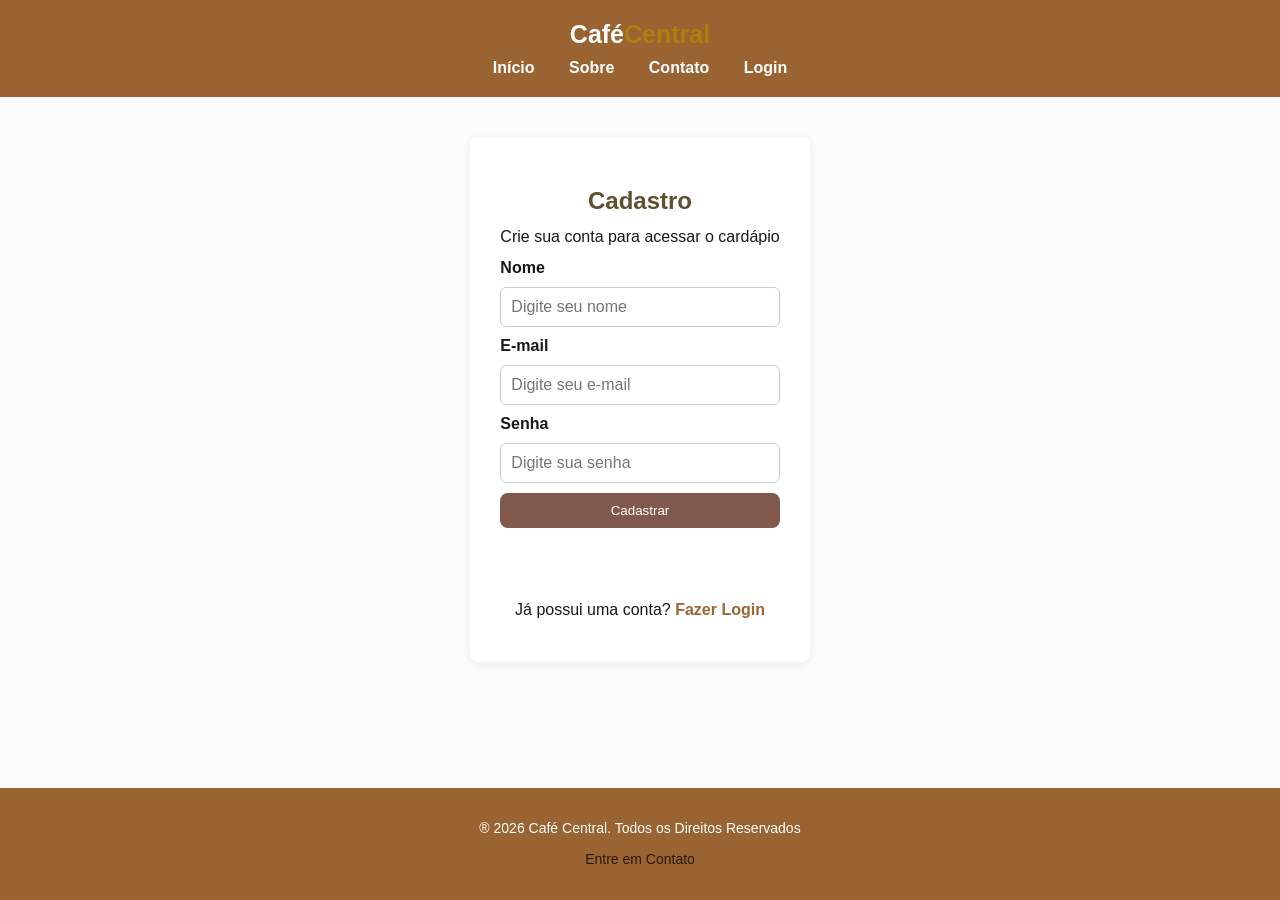
<file: pages/cadastro.html>
<!DOCTYPE html>
<html>

    <head>
        <!-- Define o tipo de caracteres (acentos, etc.) -->
        <meta charset="UTF-8">

        <!-- Faz o site ficar responsivo em celulares -->
        <meta name="viewport" content="widht=device-width, initial-scale=1.0">

        <!-- Descrição do site (usado em buscadores tipo Google) -->
        <meta name="description" content="A café é a melhor cafeteria da região">

        <!-- Arquivo CSS principal -->
        <link rel="stylesheet" href="../css/style.css">

        <!-- CSS específico da página de login/cadastro -->
        <link rel="stylesheet" href="../css/auth.css">

        <!-- Título da aba do navegador -->
        <title>Café Central - A melhor cafeteria da região</title>
    </head>

    <body>

        <!-- ================= HEADER ================= -->
        <header class="topo">

            <!-- Logo do site -->
            <div class="logo">
                <a href="../index.html">Café<span>Central</span></a>
            </div>

            <!-- Menu de navegação -->
            <nav class="menu">
                <a href="../index.html">Início</a>
                <a href="../pages/sobre.html">Sobre</a>
                <a href="../pages/contato.html">Contato</a>
                <a href="../pages/login.html">Login</a>
            </nav>
        </header>

        <!-- ================= CONTEÚDO PRINCIPAL ================= -->
        <main class="container pagina-auth">

            <!-- Bloco central do formulário -->
            <section class="bloco-auth">

                <!-- Título da página -->
                <h1>Cadastro</h1>

                <!-- Texto explicativo -->
                <p class="texto-auth">Crie sua conta para acessar o cardápio</p>

                <!-- Formulário de cadastro -->
                <form class="form-auth" id="formCadastro">

                    <!-- Campo nome -->
                    <label for="nome">Nome</label>
                    <input type="text" id="nome" placeholder="Digite seu nome" required>

                    <!-- Campo e-mail -->
                    <label for="email">E-mail</label>
                    <input type="email" id="email" placeholder="Digite seu e-mail" required>

                    <!-- Campo senha -->
                    <label for="senha">Senha</label>
                    <input type="password" id="senha" placeholder="Digite sua senha" required>

                    <!-- Botão de envio -->
                    <button type="submit" class="btn-primario">Cadastrar</button>

                    <!-- Mensagem de erro ou sucesso -->
                    <p id="mensagem" class="mensagem-auth"></p>
                </form>

                <!-- Link para quem já tem conta -->
                <p class="link-auth">
                    Já possui uma conta?
                    <a href="../pages/login.html">Fazer Login</a>
                </p>

            </section>
        </main>

        <!-- ================= RODAPÉ ================= -->
        <footer class="rodape">
            <p>® 2026 Café Central. Todos os Direitos Reservados</p>
            <p><a href="../pages/contato.html">Entre em Contato</a></p>
        </footer>

        <!-- Arquivo JavaScript -->
        <script src="../js/auth.js"></script>

    </body>
</html>
</file>
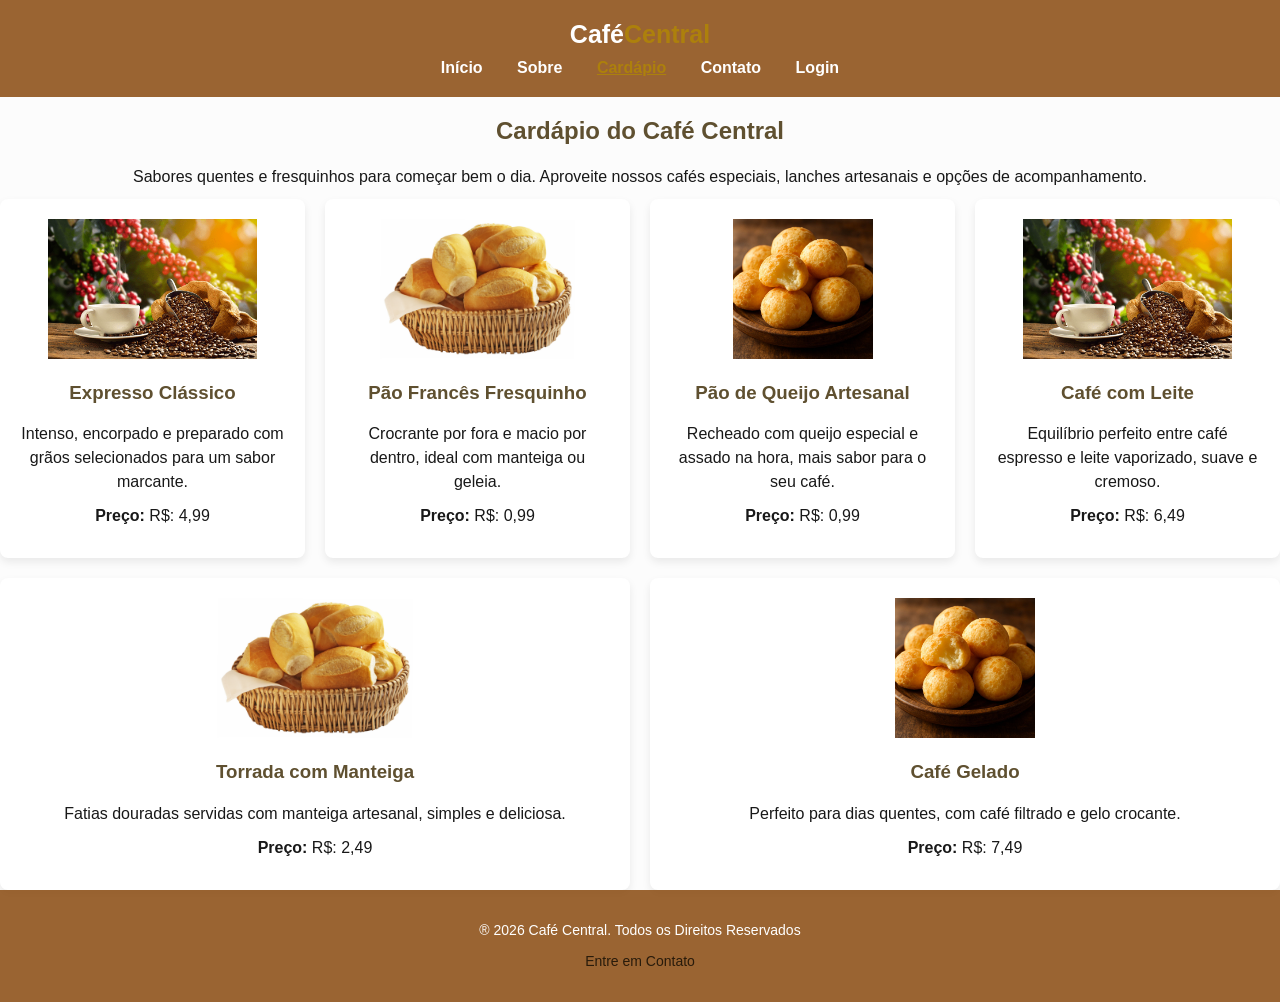
<file: pages/cardapio.html>
<!DOCTYPE html>
<html>

    <head>
        <!-- Título da aba do navegador -->
        <title>Cardápio</title>

        <!-- Permite usar acentos corretamente -->
        <meta charset="UTF-8">

        <!-- Deixa o site responsivo (funciona bem no celular) -->
        <meta name="viewport" content="width=device-width, initial-scale=1.0">

        <!-- Importa o CSS principal -->
        <link rel="stylesheet" href="../css/style.css">
    </head>

    <body>

        <header class="topo"> 

            <!-- Logo do site -->
            <div class="logo">
                <a href="../index.html">Café<span>Central</span></a>
            </div>

            <!-- Menu de navegação -->
            <nav class="menu">
                <a href="../index.html">Início</a>
                <a href="../pages/sobre.html">Sobre</a>

                <!-- Página atual com classe ativa -->
                <a href="../pages/cardapio.html" class="ativo">Cardápio</a>

                <a href="../pages/contato.html">Contato</a>
                <a href="../pages/login.html">Login</a>
            </nav>
        </header>


        <main>

            <!-- Seção do cardápio -->
            <section class="Cardapio">

                <!-- Título da seção -->
                <h2>Cardápio do Café Central</h2>

                <!-- Descrição -->
                <p>
                    Sabores quentes e fresquinhos para começar bem o dia. 
                    Aproveite nossos cafés especiais, lanches artesanais e opções de acompanhamento.
                </p>

                <!-- Container dos produtos -->
                <div class="cardapio-grid" id="ListaCardapio">

                </div>

            </section>
        
        </main>

        <!-- ================= RODAPÉ ================= -->
        <footer class="rodape">
            <p>® 2026 Café Central. Todos os Direitos Reservados</p>
            <p><a href="../pages/contato.html">Entre em Contato</a></p>
        </footer>

        <!-- Conecta o JavaScript -->
        <script src="../js/cardapio.js"></script>

    </body>
</html>
</file>
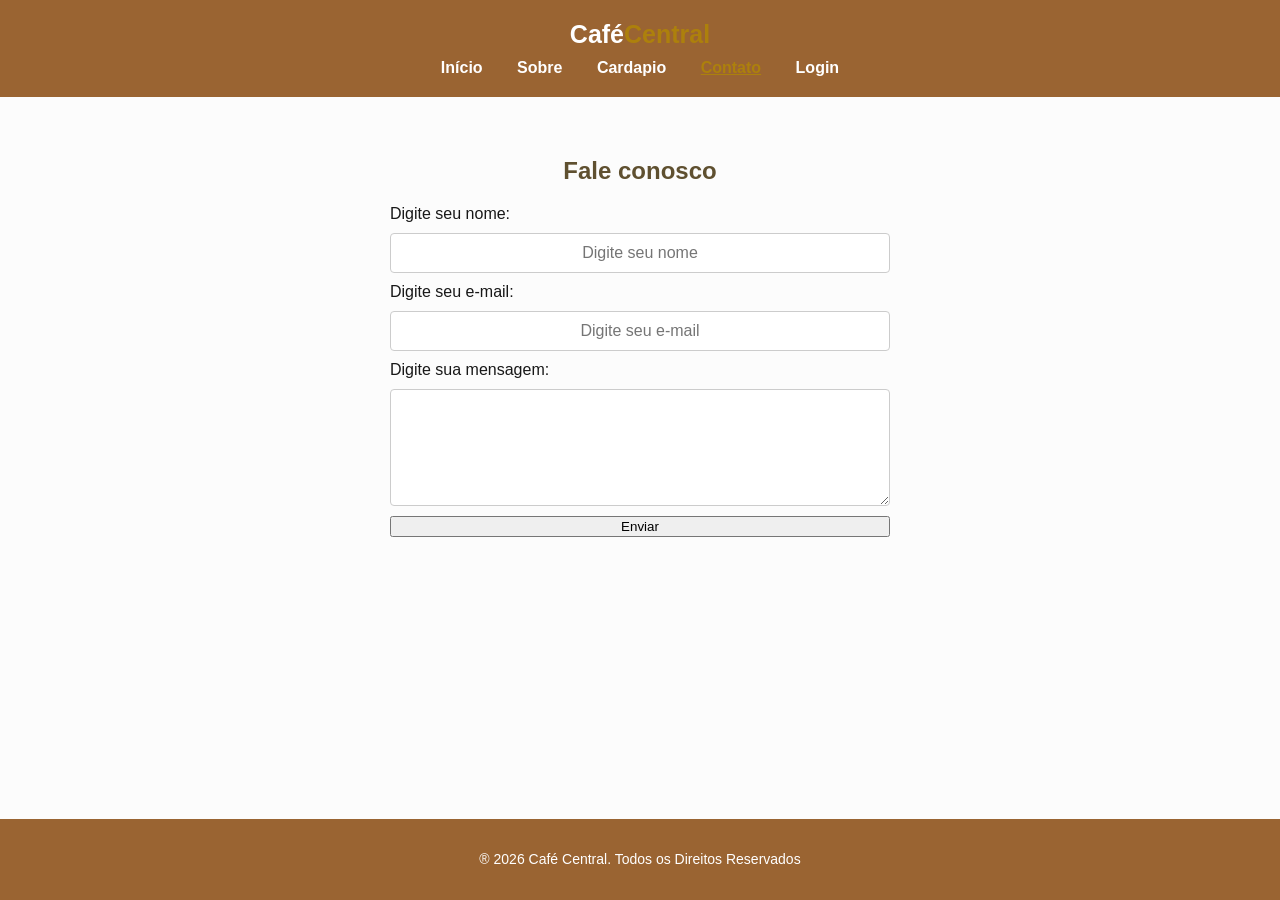
<file: pages/contato.html>
<!DOCTYPE html>
<html>
<head>
    <!-- Título da aba -->
    <title>Contato</title>

    <!-- Permite usar acentos corretamente -->
    <meta charset="UTF-8">

    <!-- Deixa o site responsivo (funciona em celular) -->
    <meta name="viewport" content="width=device-width, initial-scale=1.0">

    <!-- Importa o CSS principal -->
    <link rel="stylesheet" href="../css/style.css">
</head>

<body>

    <!-- ================= CABEÇALHO ================= -->
    <header class="topo">

        <!-- Logo do site -->
        <div class="logo">
            <a href="../index.html">Café<span>Central</span></a>
        </div>

        <!-- Menu de navegação -->
        <nav class="menu">
            <a href="../index.html">Início</a>
            <a href="../pages/sobre.html">Sobre</a>
            <a href="../pages/cardapio.html">Cardapio</a>

            <!-- Página atual -->
            <a href="../pages/contato.html" class="ativo">Contato</a>

            <a href="../pages/login.html">Login</a>
        </nav>
    </header>
    
    <!-- ================= CONTEÚDO ================= -->
    <section class="contato">

        <!-- Título -->
        <h2>Fale conosco</h2>

        <!-- Formulário -->
        <form id="formContato">

            <!-- Campo nome -->
            <label for="nome">Digite seu nome:</label>
            <input 
                type="text" 
                id="nome" 
                placeholder="Digite seu nome" 
                required 
                minlength="3"> <!-- mínimo de 3 caracteres -->

            <!-- Campo e-mail -->
            <label for="email">Digite seu e-mail:</label>
            <input 
                type="email" 
                id="email" 
                placeholder="Digite seu e-mail" 
                required> <!-- valida automaticamente formato de email -->

            <!-- Campo mensagem -->
            <label for="mensagem">Digite sua mensagem:</label>
            <textarea 
                rows="5" 
                id="mensagem" 
                required 
                minlength="10"></textarea> <!-- mínimo de 10 caracteres -->

            <!-- Botão de envio -->
            <button type="submit">Enviar</button>

            <!-- Área onde aparece mensagem de erro ou sucesso -->
            <p id="msgStatus"></p>
        </form>
    </section>

    <!-- ================= RODAPÉ ================= -->
    <footer class="rodape">
        <p>® 2026 Café Central. Todos os Direitos Reservados</p>
    </footer>

    <!-- Conecta com o JavaScript -->
    <script src="../js/contato.js"></script>

</body>
</html>
</file>
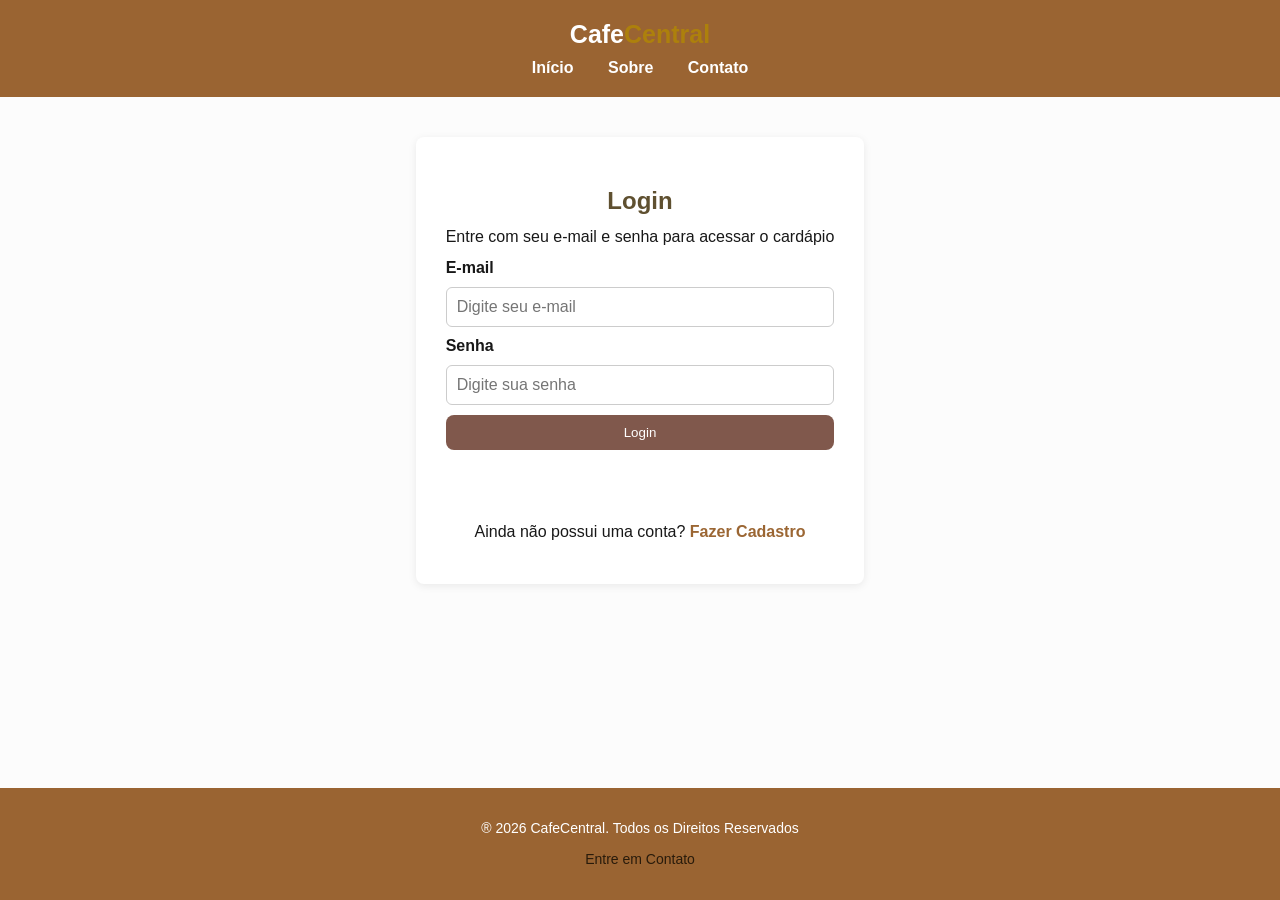
<file: pages/login.html>
<!DOCTYPE html>
<html lang="pt-BR"> <!-- Define o idioma da página (português do Brasil) -->

<head>
    <!-- ================= CONFIGURAÇÕES DO SITE ================= -->

    <!-- Permite usar acentos corretamente -->
    <meta charset="UTF-8">

    <!-- Faz o site funcionar bem em celulares (responsivo) -->
    <meta name="viewport" content="width=device-width, initial-scale=1.0">

    <!-- Descrição do site (usada no Google) -->
    <meta name="description" content="A Cafe Central oferece a melhor experiência da região.">

    <!-- CSS principal -->
    <link rel="stylesheet" href="../css/style.css">

    <!-- CSS específico de login/cadastro -->
    <link rel="stylesheet" href="../css/auth.css">

    <!-- Título da aba -->
    <title>Cafe Central - A melhor cafeteria da região</title>
</head>

<body>

    <!-- ================= CABEÇALHO ================= -->
    <header class="topo">

        <!-- Logo -->
        <div class="logo">
            <a href="../index.html">Cafe<span>Central</span></a>
        </div>

        <!-- Menu de navegação -->
        <nav class="menu">
            <a href="../index.html">Início</a>
            <a href="../pages/sobre.html">Sobre</a>
            <a href="../pages/contato.html">Contato</a>
        </nav>
    </header>

    <!-- ================= CONTEÚDO PRINCIPAL ================= -->
    <main class="container pagina-auth">

        <!-- Caixa central do login -->
        <section class="bloco-auth">

            <!-- Título -->
            <h1>Login</h1>

            <!-- Texto explicativo -->
            <p class="texto-auth">
                Entre com seu e-mail e senha para acessar o cardápio
            </p>

            <!-- Formulário de login -->
            <form class="form-auth" id="formLogin">

                <!-- Campo e-mail -->
                <label for="emailLogin">E-mail</label>
                <input 
                    type="email" 
                    id="emailLogin" 
                    placeholder="Digite seu e-mail" 
                    required> <!-- obrigatório e valida formato -->

                <!-- Campo senha -->
                <label for="senhaLogin">Senha</label>
                <input 
                    type="password" 
                    id="senhaLogin" 
                    placeholder="Digite sua senha" 
                    required> <!-- obrigatório -->

                <!-- Botão de envio -->
                <button type="submit" class="btn-primario">Login</button>

                <!-- Mensagem de erro ou sucesso -->
                <p id="mensagemLogin" class="mensagem-auth"></p>
            </form>

            <!-- Link para cadastro -->
            <p class="link-auth">
                Ainda não possui uma conta?
                <a href="../pages/cadastro.html">Fazer Cadastro</a>
            </p>

        </section>
    </main>

    <!-- ================= RODAPÉ ================= -->
    <footer class="rodape">
        <p>® 2026 CafeCentral. Todos os Direitos Reservados</p>
        <p><a href="../pages/contato.html">Entre em Contato</a></p>
    </footer>

    <!-- Arquivo JavaScript responsável pela lógica de login -->
    <script src="../js/auth.js"></script>

</body>
</html>
</file>
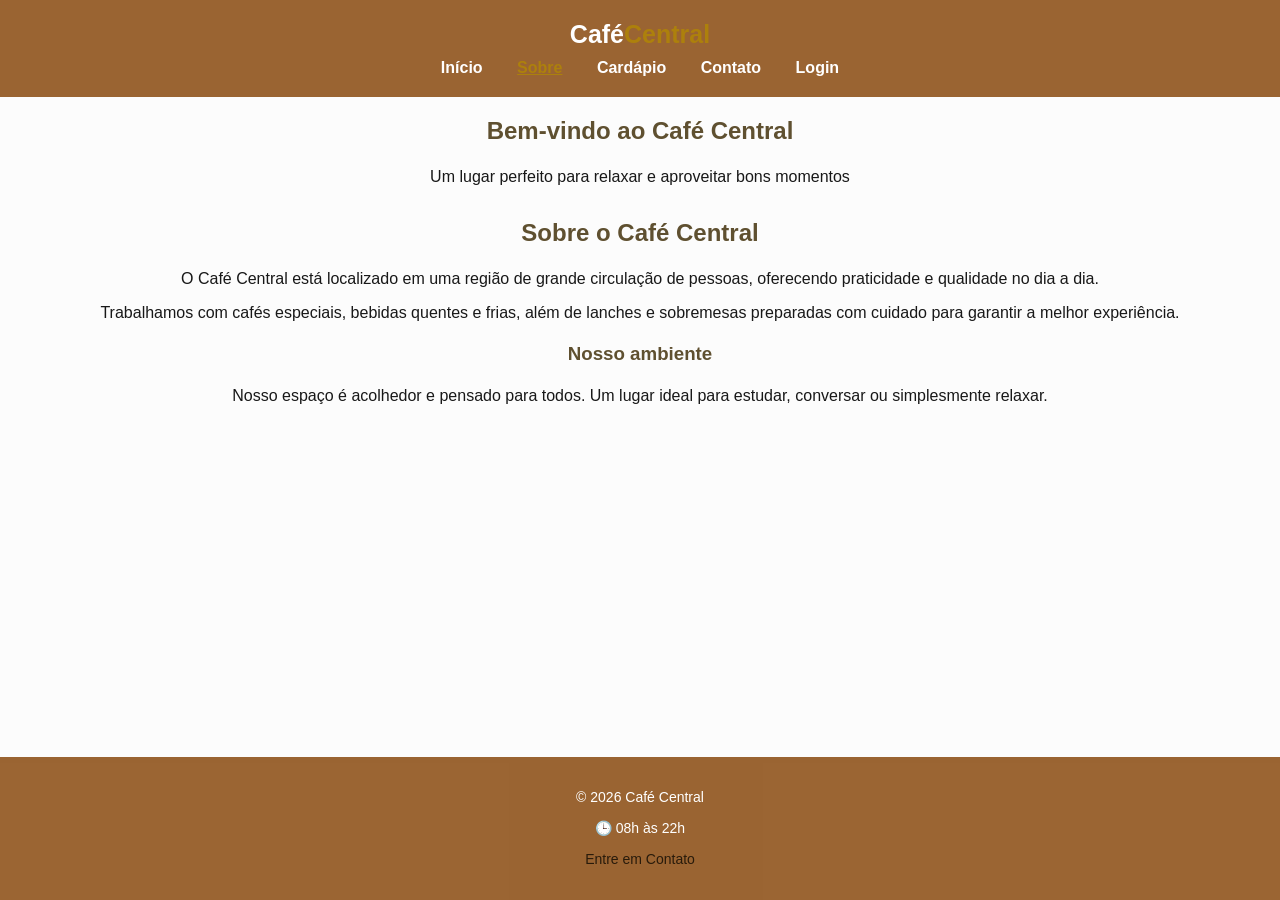
<file: pages/sobre.html>
<!DOCTYPE html>
<html>

<head>
    <title>Sobre</title>
    <meta charset="UTF-8">
    <meta name="viewport" content="width=device-width, initial-scale=1.0">

    <!-- ✅ correto -->
    <link rel="stylesheet" href="../css/style.css">
</head>

<body>

<header class="topo">

    <div class="logo">
        <a href="../index.html">Café<span>Central</span></a>
    </div>

    <nav class="menu">
        <!-- ✅ correto -->
        <a href="../index.html">Início</a>

        <!-- ✅ corrigido -->
        <a href="sobre.html" class="ativo">Sobre</a>

        <!-- ✅ corrigidos -->
        <a href="cardapio.html">Cardápio</a>
        <a href="contato.html">Contato</a>
        <a href="login.html">Login</a>
    </nav>

</header>

<main>

    <section class="banner">
        <h1>Bem-vindo ao Café Central</h1>
        <p>Um lugar perfeito para relaxar e aproveitar bons momentos</p>
    </section>

    <section class="sobre">

        <h2>Sobre o Café Central</h2>

        <p>
            O Café Central está localizado em uma região de grande circulação de pessoas, 
            oferecendo praticidade e qualidade no dia a dia.
        </p>

        <p>
            Trabalhamos com cafés especiais, bebidas quentes e frias, além de lanches 
            e sobremesas preparadas com cuidado para garantir a melhor experiência.
        </p>

        <h3>Nosso ambiente</h3>

        <p>
            Nosso espaço é acolhedor e pensado para todos. Um lugar ideal para estudar, 
            conversar ou simplesmente relaxar.
        </p>

    </section> 

</main>

<footer class="rodape">
    <p>© 2026 Café Central</p>
    <p>🕒 08h às 22h</p>

    <!-- ✅ corrigido -->
    <p><a href="contato.html">Entre em Contato</a></p>
</footer>

</body>
</html>
</file>
<file: css/style.css>
/* ================= GERAL ================= */

/* Define altura total da página e remove espaços padrão */
html, body {
    height: 100%;
    margin: 0;
    padding: 0;
}

/* Configuração geral do site */
body {
    font-family: Arial, Helvetica, sans-serif; /* fonte do site */
    color: rgb(24, 24, 24); /* cor do texto */
    background-color: rgb(252, 252, 252); /* cor de fundo */
    
    display: flex; /* ativa flexbox */
    flex-direction: column; /* organiza em coluna (vertical) */
}

/* Faz o conteúdo ocupar o espaço e empurrar o rodapé para baixo */
main {
    flex: 1; /* ocupa o espaço disponível */
    display: flex;
    flex-direction: column;
}

/* ================= TEXTOS ================= */

/* Estilo dos títulos */
h1, h2, h3 {
    color: rgb(95, 80, 48); /* cor marrom */
    text-align: center; /* centraliza */
}

/* Estilo dos parágrafos */
p {
    line-height: 1.5; /* espaçamento entre linhas */
    margin: 10px 0; /* espaço acima e abaixo */
    text-align: center; /* centraliza */
}

/* ================= HEADER ================= */

/* Estilo do cabeçalho */
header {
    background-color: rgba(133, 67, 5, 0.815); /* fundo marrom */
    padding: 20px 0; /* espaçamento interno */
    text-align: center;
}

/* Logo (link principal) */
.logo a {
    text-decoration: none; /* remove sublinhado */
    color: #fff; /* branco */
    font-size: 25px; /* tamanho */
    font-weight: bold; /* negrito */
}

/* Parte destacada da logo */
.logo span {
    color: rgba(177, 136, 3, 0.788); /* dourado */
}

/* ================= MENU ================= */

/* Espaçamento do menu */
nav.menu {
    margin-top: 10px;
}

/* Links do menu */
nav.menu a {
    color: white;
    text-decoration: none;
    margin: 0 15px; /* espaço lateral */
    font-weight: bold;
}

/* Link ativo (página atual) */
nav.menu a.ativo {
    color: rgba(177, 136, 3, 0.788);
    text-decoration: underline;
}

/* Efeito ao passar o mouse */
nav.menu a:hover {
    color: rgba(177, 136, 3, 0.788);
}

/* ================= HERO ================= */

/* Seção principal da página inicial */
.hero {
    background-color: white;
    text-align: center;
    padding: 60px 25px; /* espaço interno */
}

/* Título principal */
.hero h1 {
    font-size: 36px;
    color: burlywood; /* tom de café claro */
}

/* Texto da hero */
.hero p {
    font-size: 18px;
    margin-bottom: 20px;
}

/* ================= BOTÕES ================= */

/* Botão principal */
.btn-primario {
    background-color: rgba(95, 44, 28, 0.788); /* marrom escuro */
    color: white;
    padding: 10px 20px;
    border-radius: 8px; /* borda arredondada */
    text-decoration: none;
    border: none;
    cursor: pointer; /* mãozinha */
}

/* Botão secundário */
.btn-segundario a {
    background-color: white;
    color: rgba(177, 136, 3, 0.788);
    padding: 10px 20px;
    border-radius: 8px;
    text-decoration: none;
    border: 1px solid rgba(78, 37, 24, 0.788);
}

/* Efeito hover nos botões */
.btn-primario:hover, 
.btn-segundario a:hover {
    opacity: 0.8; /* deixa levemente transparente */
}

/* ================= CARDÁPIO ================= */

/* Container dos produtos */
.cardapio-grid {
    display: flex; /* coloca lado a lado */
    gap: 20px; /* espaço entre eles */
    flex-wrap: wrap; /* quebra linha se necessário */
    justify-content: center; /* centraliza */
}

/* Card de produto */
.produto {
    background-color: #ffffff;
    padding: 20px;
    border-radius: 8px;
    box-shadow: 0 4px 8px rgba(0,0,0,0.08); /* sombra leve */
    flex: 1 1 250px; /* tamanho mínimo */
    transition: 0.2s; /* animação */
}

/* Imagem do produto */
.produto img {
    width: 100%;
    height: 140px;
    object-fit: contain; /* não distorce */
    border-radius: 6px;
}

/* Efeito ao passar o mouse */
.produto:hover {
    transform: translateY(-3px); /* sobe um pouco */
    box-shadow: 0 6px 14px rgba(0, 0, 0, 0.2);
}

/* ================= CONTATO ================= */

/* Espaçamento da seção */
.contato {
    padding: 40px 20px;
}

/* Formulário */
.contato form {
    max-width: 500px;
    margin: 0 auto; /* centraliza */
    display: flex;
    flex-direction: column;
    gap: 10px;
}

/* Inputs e textarea */
.contato input,
.contato textarea {
    text-align: center;
    padding: 10px;
    border: 1px solid #ccc;
    border-radius: 4px;
    font-size: 16px;
}

/* ================= FEEDBACK ================= */

/* Mensagem do formulário */
#msgStatus {
    margin-top: 10px;
    font-weight: bold;
    text-align: center;
}

/* Erro */
#msgStatus.erro {
    color: red;
}

/* Sucesso */
#msgStatus.sucesso {
    color: green;
}

/* ================= LOGIN ================= */

/* Formulário de login */
.login form {
    text-align: center;
    max-width: 400px;
    margin: 0 auto;
    display: flex;
    flex-direction: column;
    gap: 15px;
    padding: 40px 20px;
}

/* ================= SOBRE ================= */

/* Lista de diferenciais */
.lista {
    list-style: none; /* remove bolinhas */
    padding: 0;
    margin: 15px auto;
    width: fit-content;

    display: flex;
    flex-direction: column;
    align-items: center;
}

/* Itens da lista */
.lista li {
    margin: 8px 0;
    font-size: 16px;
    text-align: center;
}

/* Remove bolinhas de TODAS listas */
ul {
    list-style-type: none;
    padding-left: 0;
}

/* Avaliações */
.avaliacao {
    margin: 10px auto;
    max-width: 400px;
    padding: 10px;
    border-left: 4px solid rgba(133, 67, 5, 0.815); /* destaque lateral */
    background-color: #f9f9f9;
    border-radius: 4px;
}

/* ================= RODAPÉ ================= */

/* Rodapé */
footer {
    background-color: rgba(133, 67, 5, 0.815);
    color: white;
    text-align: center;
    padding: 20px;
    font-size: 14px;

    margin-top: auto; /* mantém no final da tela */
}

/* Links do rodapé */
footer a {
    color: rgba(10, 8, 0, 0.788);
    text-decoration: none;
}
</file>
<file: css/auth.css>
/* 
   ======================================
    ÁREA GERAL DA PÁGINA DE AUTENTICAÇÃO
   ======================================
*/

/* Espaçamento interno na página de login/cadastro (main) -
40px em cima e 20px nas laterais*/
.pagina-auth {
    padding:40px 20px ;
}

/* 
   ======================================
    BLOCO PRINCIPAL DO FORMULÁRIO (section)
   ======================================
*/

.bloco-auth {
    max-width: 500px; /* Largura máxima da caixa */
    margin: 0 auto; /* Centraliza horizontalmente na página */
    background-color: white;
    padding: 30px; /* Espaçamento interno */
    border-radius: 8px; /* Arredonda os cantos */
    box-shadow: 0 2px 8px rgba(0, 0, 0, 0.08); 
        /* Sombra suave para destacar o bloco */
}
/* Centraliza o título e coloca um espaço abaixo dele */
.bloco-auth h1{
    text-align: center;
    margin-bottom: 10px;/* margem embaixo */
}

/* Centraliza o parágrafo e coloca um espaço abaixo dele */
.text-auth {
    text-align: center;
    margin-bottom: 20px;/* margem embaixo */
    color: #555;
}


.form-auth {
    display: flex; /* Ativa o Flexbox */
    flex-direction: column; /* Distribui na vertical */
    gap: 10px; /* Espaço entre os elementos label/input */
}

/* Deixa os rótulos (labels) em destaque */
.form-auth label {
    font-weight: bold;
}

/* Estiliza os campos de entrada do form */

.form-auth input {
    padding: 10px;
    border: 1px solid #ccc; /* Borda solida cinza claro */
    border-radius: 6px; 
    font-size: 16px;
}
/* Efeito ao clicar no campo */
.form-auth input:focus {
    outline: none; /* Remove a borda padrão no navegador */
    border-color: blue;
}

/* MENSAGEM DE RETORNO */

.mensagem-auth{
    text-align: center;
    font-weight: bold;
    margin-top: 10px; 
    min-height: 20px;  /* Altura da linha - mesmo sem texto */
}


/* ==========================
    LINKS DE NAVEGAÇÃO
   ==========================
*/
.link-auth {
    text-align: center;
    margin-top: 20px;
}
/* Configurando o link */
.link-auth a {
    color: rgba(133, 67, 5, 0.815);;
    font-weight: bold;
    text-decoration: none; /* Remove o sublinhado */
}

/* Configurando o link - efeito passar mouse em cima */
.link-auth a:hover{
    color:orange;
}

/* ==========================
    BOTÃO DE LOGIN DO MENU
   ==========================
*/
.btn-login{
    background-color: orange;
    color:white;
    padding: 8px 14px;
    border-radius: 8px;
}
</file>
